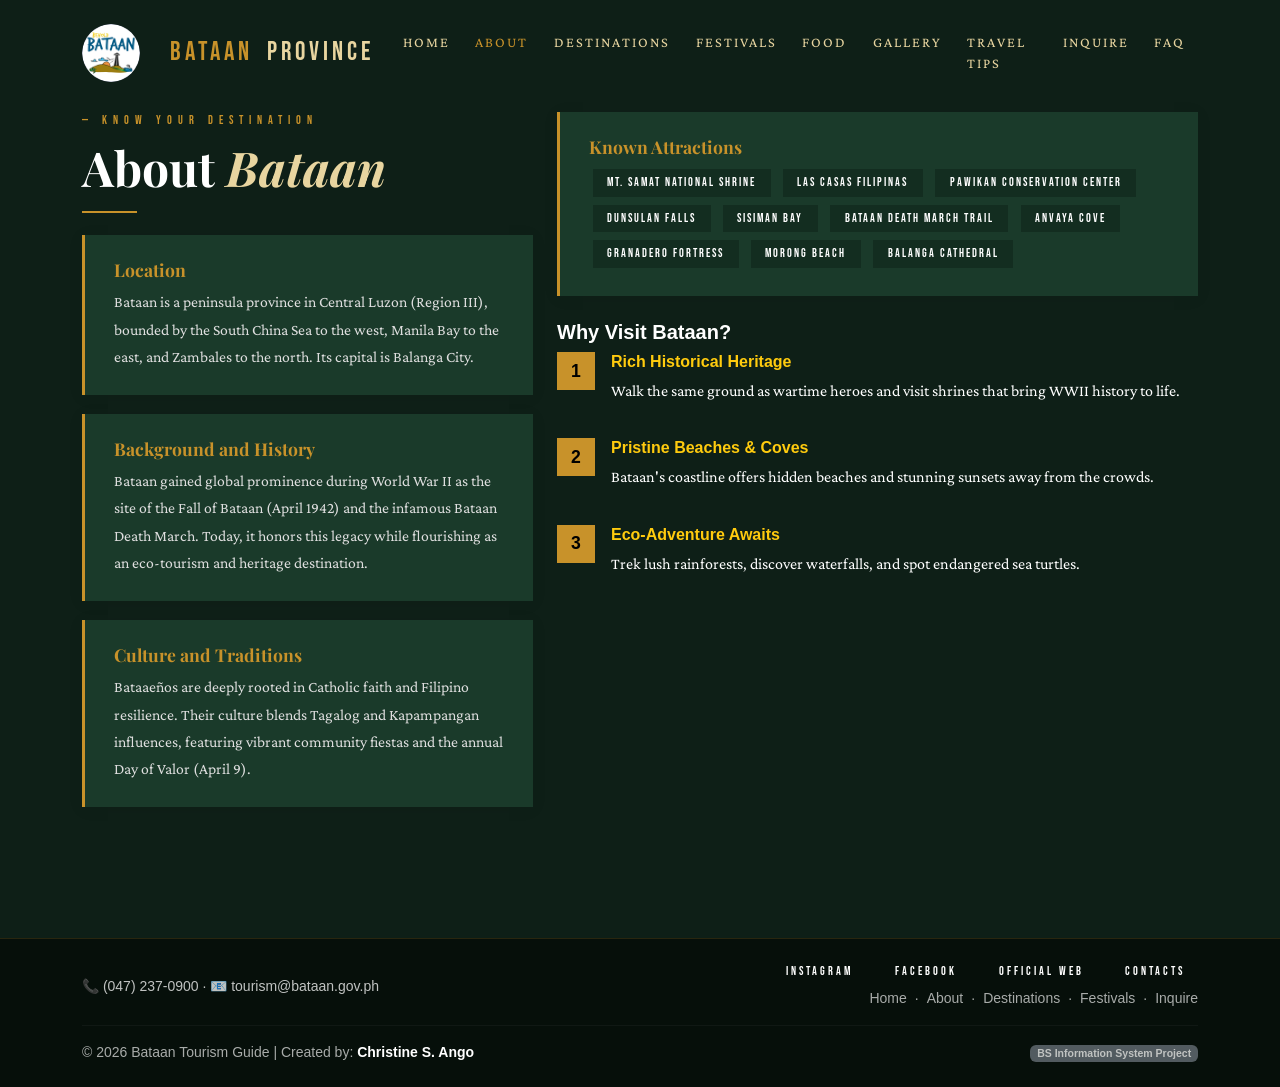
<file: about.html>
<!DOCTYPE html>
<html lang="en">
<head>
    <meta charset="UTF-8" />
    <meta name="viewport" content="width=device-width, initial-scale=1.0" />
    <title>Bataan Province Tourism — About</title>
        <link href="https://cdn.jsdelivr.net/npm/bootstrap@5.3.2/dist/css/bootstrap.min.css" rel="stylesheet" />
    <link href="https://fonts.googleapis.com/css2?family=Playfair+Display:ital,wght@0,400;0,700;0,900;1,400&family=Crimson+Pro:wght@300;400;600&family=Bebas+Neue&display=swap" rel="stylesheet" />
        <link rel="stylesheet" href="styles/style.css">
    <script src="https://cdn.jsdelivr.net/npm/bootstrap@5.3.2/dist/js/bootstrap.bundle.min.js"></script>
    <script src="scripts/script.js"></script>
</head>
<body>

    <nav class="navbar navbar-expand-lg" id="mainNav">
        <div class="container">
            <a class="navbar-brand" href="index.html">
              <img src="images/behold-bataan.png" alt="Behold Bataan logo" class="brand-logo">
              <span class="brand-text">
                <a class="navbar-brand" href="index.html">BATAAN <span>PROVINCE</span></a>
            </a>  
            <button class="navbar-toggler" type="button" data-bs-toggle="collapse" data-bs-target="#navMenu">
                <span class="navbar-toggler-icon"></span>
            </button>
            <div class="collapse navbar-collapse justify-content-end" id="navMenu">
                <ul class="navbar-nav">
                    <li class="nav-item"><a class="nav-link" href="index.html">Home</a></li>
                    <li class="nav-item"><a class="nav-link" href="about.html" style="color:var(--gold)!important">About</a></li>
                    <li class="nav-item"><a class="nav-link" href="destinations.html">Destinations</a></li>
                    <li class="nav-item"><a class="nav-link" href="festivals.html">Festivals</a></li>
                    <li class="nav-item"><a class="nav-link" href="food.html">Food</a></li>
                    <li class="nav-item"><a class="nav-link" href="gallery.html">Gallery</a></li>
                    <li class="nav-item"><a class="nav-link" href="tips.html">Travel Tips</a></li>
                    <li class="nav-item"><a class="nav-link" href="inquiry.html">Inquire</a></li>
                    <li class="nav-item"><a class="nav-link" href="faq.html">FAQ</a></li>
                </ul>
            </div>
        </div>
    </nav>

    <section id="about">
        <div class="container">
            <div class="row gy-5">
                <div class="col-lg-5">
                    <div class="section-eyebrow">— Know Your Destination</div>
                    <h2 class="section-title"><span style="color:white;">About  <em>Bataan</em></h2>
                    <div class="gold-rule"></div>
                    
                    <div class="about-card">
                        <h5 style="color: #c8922a"><strong>Location</strong> </h5>
                        <p style="color: #dedede; font-family: Crimson Pro;" >Bataan is a peninsula province in Central Luzon (Region III), bounded by the South China Sea to the west, Manila Bay to the east, and Zambales to the north. Its capital is Balanga City.</p>
                    </div>
                    
                    <div class="about-card">
                        <h5 style="color: #c8922a"><strong>Background and History</strong></h5>
                        <p style="color: #dedede; font-family: Crimson Pro; background: #1a3a2a;" >Bataan gained global prominence during World War II as the site of the Fall of Bataan (April 1942) and the infamous Bataan Death March. Today, it honors this legacy while flourishing as an eco-tourism and heritage destination.</p>
                    </div>
                    
                    <div class="about-card">
                        <h5 style="color: #c8922a"><strong>Culture and Traditions</strong></h5>
                        <p style="color: #dedede; font-family: Crimson Pro;">Bataaeños are deeply rooted in Catholic faith and Filipino resilience. Their culture blends Tagalog and Kapampangan influences, featuring vibrant community fiestas and the annual Day of Valor (April 9).</p>
                    </div>
                </div>

                <div class="col-lg-7">
                    <div class="about-card mb-4">
                        <h5 style="color:#c8922a"> <strong> Known Attractions</strong></h5>
                        <div class="mt-2">
                            <span class="attraction-pill">Mt. Samat National Shrine</span>
                            <span class="attraction-pill">Las Casas Filipinas</span>
                            <span class="attraction-pill">Pawikan Conservation Center</span>
                            <span class="attraction-pill">Dunsulan Falls</span>
                            <span class="attraction-pill">Sisiman Bay</span>
                            <span class="attraction-pill">Bataan Death March Trail</span>
                            <span class="attraction-pill">Anvaya Cove</span>
                            <span class="attraction-pill">Granadero Fortress</span>
                            <span class="attraction-pill">Morong Beach</span>
                            <span class="attraction-pill">Balanga Cathedral</span>
                        </div>
                    </div>

                    <h5 class="why-visit-title" style = "color: white;"> <strong>Why Visit Bataan?</strong></h5>

                    
                    <div class="why-item">
                        <div class="why-icon" style="color: black;"><strong>1</strong></div>
                        <div class="why-text">
                            <h6 style= "color: #ffcb0e"><strong>Rich Historical Heritage</strong></h6>
                            <p style="color: white; font-family: Crimson Pro;">Walk the same ground as wartime heroes and visit shrines that bring WWII history to life.</p>
                        </div>
                    </div>
                    
                    <div class="why-item">
                        <div class="why-icon" style="color: black;"><strong>2</strong></div>
                        <div class="why-text">
                            <h6 style= "color: #ffcb0e"> <strong>Pristine Beaches & Coves</strong></h6>
                            <p style="color: white; font-family: Crimson Pro;">Bataan's coastline offers hidden beaches and stunning sunsets away from the crowds.</p>
                        </div>
                    </div>
                    
                    <div class="why-item">
                        <div class="why-icon" style="color: black;"> <strong>3</strong></div>
                        <div class="why-text">
                            <h6 style= "color: #ffcb0e"> <strong>Eco-Adventure Awaits</strong></h6>
                            <p style="color: white; font-family: Crimson Pro;">Trek lush rainforests, discover waterfalls, and spot endangered sea turtles.</p>
                        </div>
                    </div>
                </div>
            </div>
        </div>
    </section>

<footer class="footer" style="color: #ffffff;">
  <div class="container py-4">
    <div class="row align-items-center mb-3">
      <div class="col-md-4 text-center text-md-start mb-3 mb-md-0">
        <p class="small mb-0" style="color: rgba(255, 255, 255, 0.75);">📞 (047) 237-0900 · 📧 tourism@bataan.gov.ph</p>
      </div>
      <div class="col-md-8 text-center text-md-end">
        <div class="footer-links d-flex flex-wrap justify-content-center justify-content-md-end gap-3 mb-2">
          <a href="https://www.instagram.com/explorebataan/" target="_blank" style="color: #ffffff; text-decoration: none;">Instagram</a>
          <a href="https://www.facebook.com/explorebataan/" target="_blank" style="color: #ffffff; text-decoration: none;">Facebook</a>
          <a href="https://bataan.gov.ph/" target="_blank" style="color: #ffffff; text-decoration: none;">Official Web</a>
          <a href="https://beholdbataan.ph/contact-us/" target="_blank" style="color: #ffffff; text-decoration: none;">Contacts</a>
        </div>
        <div class="footer-nav-links d-flex flex-wrap justify-content-center justify-content-md-end gap-2 small" style="color: rgba(255, 255, 255, 0.65);">
          <a href="index.html" class="text-decoration-none" style="color: inherit;">Home</a>·
          <a href="about.html" class="text-decoration-none" style="color: inherit;">About</a>·
          <a href="destinations.html" class="text-decoration-none" style="color: inherit;">Destinations</a>·
          <a href="festivals.html" class="text-decoration-none" style="color: inherit;">Festivals</a>·
          <a href="inquiry.html" class="text-decoration-none" style="color: inherit;">Inquire</a>
        </div>
      </div>
    </div>

    <hr class="footer-line my-3" style="border-color: rgba(255, 255, 255, 0.15);">

    <div class="row align-items-center small" style="color: rgba(255, 255, 255, 0.65);">
      <div class="col-md-6 text-center text-md-start mb-2 mb-md-0">
        &copy; 2026 Bataan Tourism Guide | Created by: <strong style="color: #ffffff;">Christine S. Ango</strong>
      </div>
      <div class="col-md-6 text-center text-md-end">
        <span class="badge bg-secondary opacity-75">BS Information System Project</span>
      </div>
    </div>
  </div>
</footer>
</body>
</html>
</file>
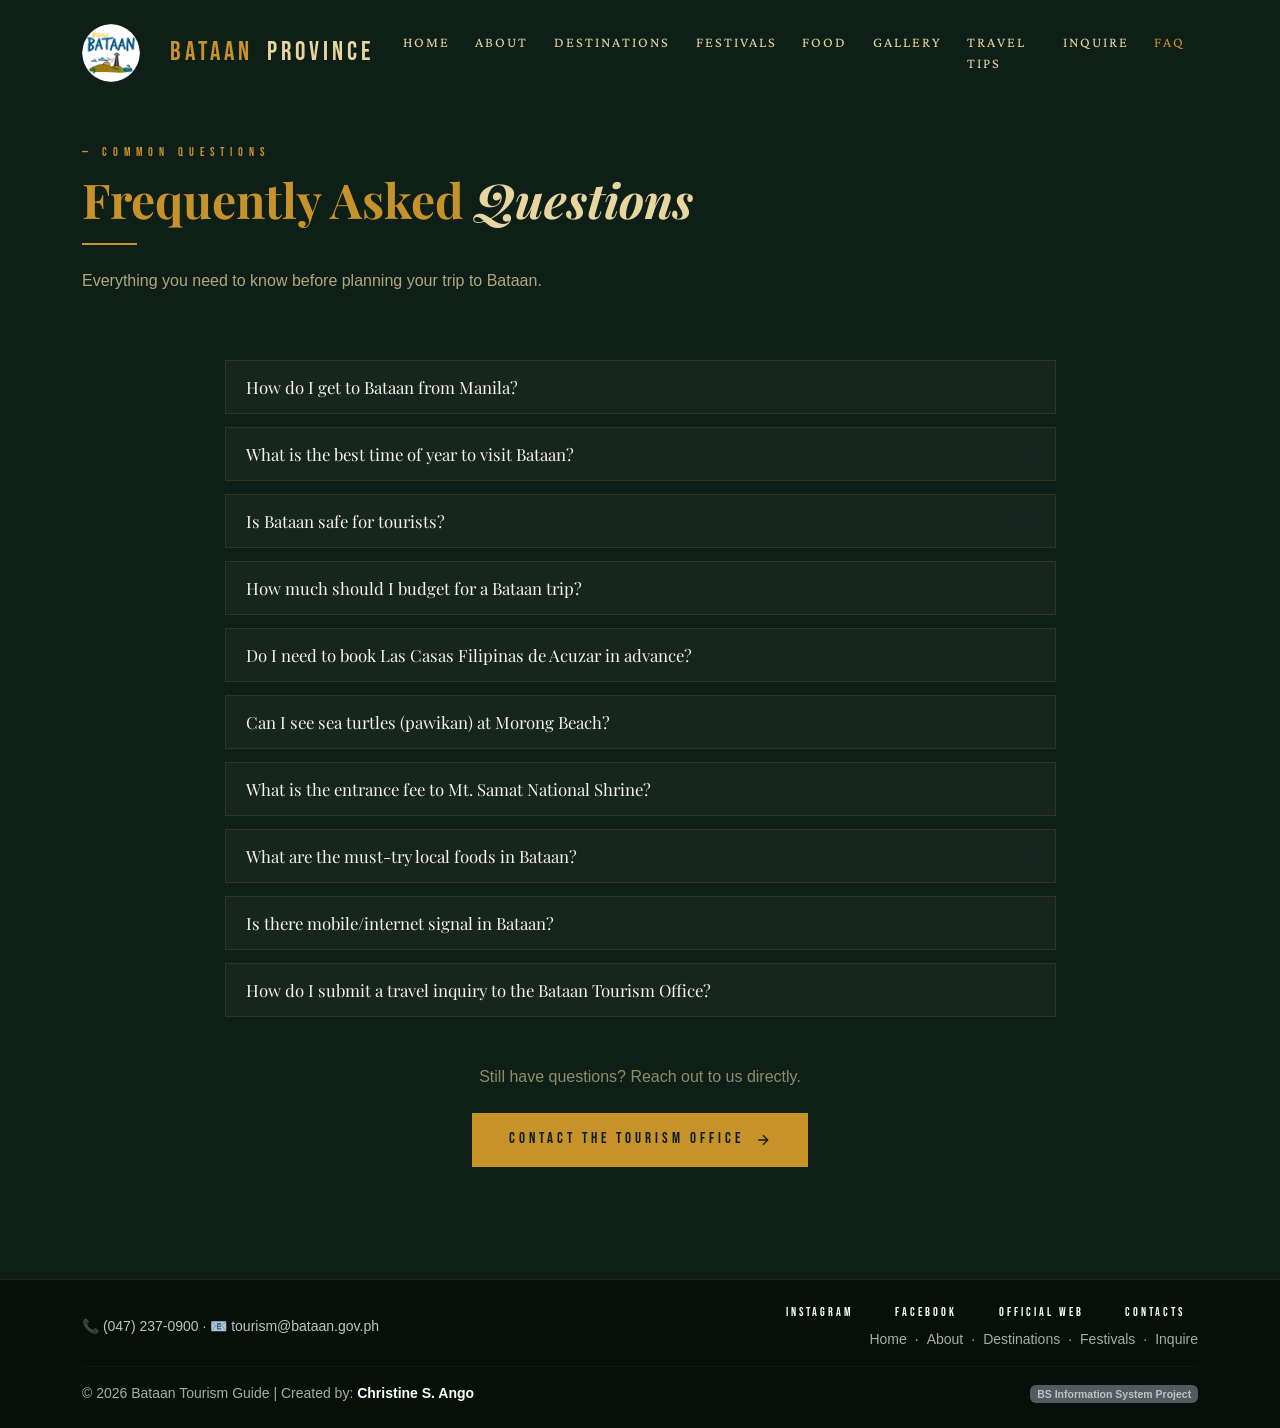
<file: faq.html>
<!DOCTYPE html>
<html lang="en">
<head>
<meta charset="UTF-8"/>
<meta name="viewport" content="width=device-width, initial-scale=1.0"/>
<title>Bataan Province Tourism — FAQ</title>
<link href="https://cdn.jsdelivr.net/npm/bootstrap@5.3.2/dist/css/bootstrap.min.css" rel="stylesheet"/>
<link href="https://fonts.googleapis.com/css2?family=Playfair+Display:ital,wght@0,400;0,700;0,900;1,400&family=Crimson+Pro:wght@300;400;600&family=Bebas+Neue&display=swap" rel="stylesheet"/>
<link rel="stylesheet" href="styles/style.css">
    <script src="https://cdn.jsdelivr.net/npm/bootstrap@5.3.2/dist/js/bootstrap.bundle.min.js"></script>
    <script src="scripts/script.js"></script>
</head>
<body>

<nav class="navbar navbar-expand-lg" id="mainNav">
  <div class="container">
    <a class="navbar-brand" href="index.html">
        <img src="images/behold-bataan.png" alt="Behold Bataan logo" class="brand-logo">
        <span class="brand-text">
        <a class="navbar-brand" href="index.html">BATAAN <span>PROVINCE</span></a>
    </a>  
    <button class="navbar-toggler" type="button" data-bs-toggle="collapse" data-bs-target="#navMenu">
      <span class="navbar-toggler-icon"></span>
    </button>
    <div class="collapse navbar-collapse justify-content-end" id="navMenu">
      <ul class="navbar-nav">
        <li class="nav-item"><a class="nav-link" href="index.html">Home</a></li>
        <li class="nav-item"><a class="nav-link" href="about.html">About</a></li>
        <li class="nav-item"><a class="nav-link" href="destinations.html">Destinations</a></li>
        <li class="nav-item"><a class="nav-link" href="festivals.html">Festivals</a></li>
        <li class="nav-item"><a class="nav-link" href="food.html">Food</a></li>
        <li class="nav-item"><a class="nav-link" href="gallery.html">Gallery</a></li>
        <li class="nav-item"><a class="nav-link" href="tips.html">Travel Tips</a></li>
        <li class="nav-item"><a class="nav-link" href="inquiry.html">Inquire</a></li>
        <li class="nav-item"><a class="nav-link" href="faq.html" style="color:var(--gold)!important">FAQ</a></li>
      </ul>
    </div>
  </div>
</nav>

<section id="faq" style="background:var(--dark);padding:7rem 0;padding-top:9rem">
  <div class="container">
    <div class="row mb-5">
      <div class="col-lg-7">
        <div class="section-eyebrow">— Common Questions</div>
        <h2 class="section-title" style="color: #c8922a">Frequently Asked <em>Questions</em></h2>
        <div class="gold-rule"></div>
        <p style="color:rgba(232,213,160,.75);font-size:1rem;line-height:1.8">Everything you need to know before planning your trip to Bataan.</p>
      </div>
    </div>
    <div class="row justify-content-center">
      <div class="col-lg-9">
        <div class="accordion accordion-flush" id="faqAccordion" style="--bs-accordion-bg:transparent;--bs-accordion-border-color:rgba(200,146,42,.15)">

          <div class="accordion-item" style="background:rgba(255,255,255,.03);border:1px solid rgba(200,146,42,.15);margin-bottom:.8rem">
            <h2 class="accordion-header">
              <button class="accordion-button collapsed" type="button" data-bs-toggle="collapse" data-bs-target="#faq1"
                style="background:transparent;color:var(--cream);font-family:'Playfair Display',serif;font-size:1.05rem;box-shadow:none;border-bottom:none">
                How do I get to Bataan from Manila?
              </button>
            </h2>
            <div id="faq1" class="accordion-collapse collapse" data-bs-parent="#faqAccordion">
              <div class="accordion-body" style="color:rgba(232,213,160,.8);font-size:.97rem;line-height:1.8">
                From Manila, the most common route is by bus. Take a Genesis or Bataan Transit bus from EDSA-Lawton (Manila) or Cubao (Quezon City) — the journey takes approximately 2–3 hours depending on traffic. Within Bataan, tricycles and jeepneys connect most municipalities. There is no commercial airport in Bataan; the nearest is Clark International Airport in Pampanga, about 1.5 hours away.
              </div>
            </div>
          </div>

          <div class="accordion-item" style="background:rgba(255,255,255,.03);border:1px solid rgba(200,146,42,.15);margin-bottom:.8rem">
            <h2 class="accordion-header">
              <button class="accordion-button collapsed" type="button" data-bs-toggle="collapse" data-bs-target="#faq2"
                style="background:transparent;color:var(--cream);font-family:'Playfair Display',serif;font-size:1.05rem;box-shadow:none">
                What is the best time of year to visit Bataan?
              </button>
            </h2>
            <div id="faq2" class="accordion-collapse collapse" data-bs-parent="#faqAccordion">
              <div class="accordion-body" style="color:rgba(232,213,160,.8);font-size:.97rem;line-height:1.8">
                The best time to visit is from November to May (dry season), when skies are clear, seas are calm, and trails are dry. June to October is typhoon season and can bring heavy rains that limit outdoor activities. April 9 (Araw ng Kagitingan / Day of Valor) is a particularly meaningful time to visit for historical and cultural immersion. November to February is also ideal if you wish to see the pawikan (sea turtle) nesting and hatchling releases at Morong Beach.
              </div>
            </div>
          </div>

          <div class="accordion-item" style="background:rgba(255,255,255,.03);border:1px solid rgba(200,146,42,.15);margin-bottom:.8rem">
            <h2 class="accordion-header">
              <button class="accordion-button collapsed" type="button" data-bs-toggle="collapse" data-bs-target="#faq3"
                style="background:transparent;color:var(--cream);font-family:'Playfair Display',serif;font-size:1.05rem;box-shadow:none">
                Is Bataan safe for tourists?
              </button>
            </h2>
            <div id="faq3" class="accordion-collapse collapse" data-bs-parent="#faqAccordion">
              <div class="accordion-body" style="color:rgba(232,213,160,.8);font-size:.97rem;line-height:1.8">
                Yes — Bataan is generally considered safe for local and international tourists. The province is known for its friendly, hospitable communities. Standard travel precautions apply: always register at the local tourism office before trekking to remote areas, do not swim in areas under advisory, bring insect repellent and sun protection, and secure your valuables. Emergency contacts: 911 (national), Bataan Tourism Office: (047) 237-0900.
              </div>
            </div>
          </div>

          <div class="accordion-item" style="background:rgba(255,255,255,.03);border:1px solid rgba(200,146,42,.15);margin-bottom:.8rem">
            <h2 class="accordion-header">
              <button class="accordion-button collapsed" type="button" data-bs-toggle="collapse" data-bs-target="#faq4"
                style="background:transparent;color:var(--cream);font-family:'Playfair Display',serif;font-size:1.05rem;box-shadow:none">
                How much should I budget for a Bataan trip?
              </button>
            </h2>
            <div id="faq4" class="accordion-collapse collapse" data-bs-parent="#faqAccordion">
              <div class="accordion-body" style="color:rgba(232,213,160,.8);font-size:.97rem;line-height:1.8">
                Bataan is a budget-friendly destination. Most heritage sites charge ₱20–₱100 entrance fees. A comfortable daily budget of ₱800–₱1,500 covers meals, local transport (tricycles/jeepneys), and entrance fees. Las Casas Filipinas de Acuzar is the priciest attraction (day tour ₱800–₱1,500). Anvaya Cove day passes range from ₱2,000–₱3,500. Cash is recommended as ATMs may be limited in rural areas — bring enough before leaving Balanga City.
              </div>
            </div>
          </div>

          <div class="accordion-item" style="background:rgba(255,255,255,.03);border:1px solid rgba(200,146,42,.15);margin-bottom:.8rem">
            <h2 class="accordion-header">
              <button class="accordion-button collapsed" type="button" data-bs-toggle="collapse" data-bs-target="#faq5"
                style="background:transparent;color:var(--cream);font-family:'Playfair Display',serif;font-size:1.05rem;box-shadow:none">
                Do I need to book Las Casas Filipinas de Acuzar in advance?
              </button>
            </h2>
            <div id="faq5" class="accordion-collapse collapse" data-bs-parent="#faqAccordion">
              <div class="accordion-body" style="color:rgba(232,213,160,.8);font-size:.97rem;line-height:1.8">
                Yes — advance booking is strongly recommended for Las Casas Filipinas de Acuzar. Walk-in slots are very limited and the resort often requires reservations, especially during peak season (December–April) and on weekends. Day tours run from 10:00 AM to 5:00 PM. Overnight stays in the heritage houses are also available and should be booked well in advance. Contact them directly or book through their official website.
              </div>
            </div>
          </div>

          <div class="accordion-item" style="background:rgba(255,255,255,.03);border:1px solid rgba(200,146,42,.15);margin-bottom:.8rem">
            <h2 class="accordion-header">
              <button class="accordion-button collapsed" type="button" data-bs-toggle="collapse" data-bs-target="#faq6"
                style="background:transparent;color:var(--cream);font-family:'Playfair Display',serif;font-size:1.05rem;box-shadow:none">
                Can I see sea turtles (pawikan) at Morong Beach?
              </button>
            </h2>
            <div id="faq6" class="accordion-collapse collapse" data-bs-parent="#faqAccordion">
              <div class="accordion-body" style="color:rgba(232,213,160,.8);font-size:.97rem;line-height:1.8">
                Yes — the Pawikan Conservation Center at Morong Beach is dedicated to the protection of endangered sea turtles. Nesting season runs from November to February. Night ranger tours allow visitors to witness turtles nesting on the shore, and dawn hatchling releases are a magical experience. Registration with the conservation center is required. Dark clothing is mandatory, and flashlights and cameras are not permitted during turtle nesting — strict ranger instructions must be followed.
              </div>
            </div>
          </div>

          <div class="accordion-item" style="background:rgba(255,255,255,.03);border:1px solid rgba(200,146,42,.15);margin-bottom:.8rem">
            <h2 class="accordion-header">
              <button class="accordion-button collapsed" type="button" data-bs-toggle="collapse" data-bs-target="#faq7"
                style="background:transparent;color:var(--cream);font-family:'Playfair Display',serif;font-size:1.05rem;box-shadow:none">
                What is the entrance fee to Mt. Samat National Shrine?
              </button>
            </h2>
            <div id="faq7" class="accordion-collapse collapse" data-bs-parent="#faqAccordion">
              <div class="accordion-body" style="color:rgba(232,213,160,.8);font-size:.97rem;line-height:1.8">
                The entrance fee to Mt. Samat National Shrine is ₱20 for adults and ₱10 for students. The shrine is open daily from 8:00 AM to 5:00 PM. An elevator inside the 92-meter Dambana ng Kagitingan cross takes visitors to an observation deck with panoramic 360° views of the Bataan Peninsula. Dress respectfully — this is a sacred heritage and pilgrimage site.
              </div>
            </div>
          </div>

          <div class="accordion-item" style="background:rgba(255,255,255,.03);border:1px solid rgba(200,146,42,.15);margin-bottom:.8rem">
            <h2 class="accordion-header">
              <button class="accordion-button collapsed" type="button" data-bs-toggle="collapse" data-bs-target="#faq8"
                style="background:transparent;color:var(--cream);font-family:'Playfair Display',serif;font-size:1.05rem;box-shadow:none">
                What are the must-try local foods in Bataan?
              </button>
            </h2>
            <div id="faq8" class="accordion-collapse collapse" data-bs-parent="#faqAccordion">
              <div class="accordion-body" style="color:rgba(232,213,160,.8);font-size:.97rem;line-height:1.8">
                Bataan has a rich culinary tradition. Don't miss: Camaron Rebosado (deep-fried Manila Bay shrimp), Tapang Usa (venison tapa), Puto Pao (savory rice cake), Kare-Kareng Pugita (octopus peanut stew), Sinagap (mangrove crab), Suman sa Ibos, Espasol, and Pindang Damulag. For seafood, head to Mariveles or the riverside eateries in Balanga City. Balanga City's pasalubong shops are the best place to find packed treats to bring home.
              </div>
            </div>
          </div>

          <div class="accordion-item" style="background:rgba(255,255,255,.03);border:1px solid rgba(200,146,42,.15);margin-bottom:.8rem">
            <h2 class="accordion-header">
              <button class="accordion-button collapsed" type="button" data-bs-toggle="collapse" data-bs-target="#faq9"
                style="background:transparent;color:var(--cream);font-family:'Playfair Display',serif;font-size:1.05rem;box-shadow:none">
                Is there mobile/internet signal in Bataan?
              </button>
            </h2>
            <div id="faq9" class="accordion-collapse collapse" data-bs-parent="#faqAccordion">
              <div class="accordion-body" style="color:rgba(232,213,160,.8);font-size:.97rem;line-height:1.8">
                Globe and DITO have decent coverage in urban and semi-urban areas like Balanga City and major municipalities. However, remote mountains, forest trails, and some beaches may have weak or no signal. It's advisable to download offline maps (Google Maps or Maps.Me) before your trip and inform someone of your itinerary when heading to isolated destinations.
              </div>
            </div>
          </div>

          <div class="accordion-item" style="background:rgba(255,255,255,.03);border:1px solid rgba(200,146,42,.15);margin-bottom:.8rem">
            <h2 class="accordion-header">
              <button class="accordion-button collapsed" type="button" data-bs-toggle="collapse" data-bs-target="#faq10"
                style="background:transparent;color:var(--cream);font-family:'Playfair Display',serif;font-size:1.05rem;box-shadow:none">
                How do I submit a travel inquiry to the Bataan Tourism Office?
              </button>
            </h2>
            <div id="faq10" class="accordion-collapse collapse" data-bs-parent="#faqAccordion">
              <div class="accordion-body" style="color:rgba(232,213,160,.8);font-size:.97rem;line-height:1.8">
                You can fill out the travel inquiry form on our <a href="inquiry.html" style="color:var(--gold)">Inquire page</a>. Provide your name, email, contact number, preferred destination, travel date, and number of visitors. The Bataan Tourism Office will respond within 2 business days with tailored recommendations. You may also reach us at 📞 (047) 237-0900 or 📧 tourism@bataan.gov.ph.
              </div>
            </div>
          </div>

        </div>

        <div style="margin-top:3rem;text-align:center">
          <p style="color:rgba(232,213,160,.6);margin-bottom:1.5rem;font-size:1rem">Still have questions? Reach out to us directly.</p>
          <a href="inquiry.html" class="btn-primary-gold"><span>Contact the Tourism Office</span>
            <svg width="16" height="16" viewBox="0 0 24 24" fill="none" stroke="currentColor" stroke-width="2"><path d="M5 12h14M12 5l7 7-7 7"/></svg>
          </a>
        </div>
      </div>
    </div>
  </div>
</section>

<footer class="footer" style="color: #ffffff;">
  <div class="container py-4">
    <div class="row align-items-center mb-3">
      <div class="col-md-4 text-center text-md-start mb-3 mb-md-0">
        <p class="small mb-0" style="color: rgba(255, 255, 255, 0.75);">📞 (047) 237-0900 · 📧 tourism@bataan.gov.ph</p>
      </div>
      <div class="col-md-8 text-center text-md-end">
        <div class="footer-links d-flex flex-wrap justify-content-center justify-content-md-end gap-3 mb-2">
          <a href="https://www.instagram.com/explorebataan/" target="_blank" style="color: #ffffff; text-decoration: none;">Instagram</a>
          <a href="https://www.facebook.com/explorebataan/" target="_blank" style="color: #ffffff; text-decoration: none;">Facebook</a>
          <a href="https://bataan.gov.ph/" target="_blank" style="color: #ffffff; text-decoration: none;">Official Web</a>
          <a href="https://beholdbataan.ph/contact-us/" target="_blank" style="color: #ffffff; text-decoration: none;">Contacts</a>
        </div>
        <div class="footer-nav-links d-flex flex-wrap justify-content-center justify-content-md-end gap-2 small" style="color: rgba(255, 255, 255, 0.65);">
          <a href="index.html" class="text-decoration-none" style="color: inherit;">Home</a>·
          <a href="about.html" class="text-decoration-none" style="color: inherit;">About</a>·
          <a href="destinations.html" class="text-decoration-none" style="color: inherit;">Destinations</a>·
          <a href="festivals.html" class="text-decoration-none" style="color: inherit;">Festivals</a>·
          <a href="inquiry.html" class="text-decoration-none" style="color: inherit;">Inquire</a>
        </div>
      </div>
    </div>

    <hr class="footer-line my-3" style="border-color: rgba(255, 255, 255, 0.15);">

    <div class="row align-items-center small" style="color: rgba(255, 255, 255, 0.65);">
      <div class="col-md-6 text-center text-md-start mb-2 mb-md-0">
        &copy; 2026 Bataan Tourism Guide | Created by: <strong style="color: #ffffff;">Christine S. Ango</strong>
      </div>
      <div class="col-md-6 text-center text-md-end">
        <span class="badge bg-secondary opacity-75">BS Information System Project</span>
      </div>
    </div>
  </div>
</footer>
</body>
</html>
</file>
<file: styles/style.css>
:root {
  --forest: #1a3a2a;
  --jungle: #2d5e3e;
  --gold: #c8922a;
  --sand: #e8d5a0;
  --cream: #f9f4e8;
  --dark: #0e1f17;
  --mist: rgba(255, 255, 255, 0.08);
  --light-bg: #f5f0e8;
  --section-alt: #1a3a2a;
}

*, *::before, *::after {
  box-sizing: border-box;
  margin: 0;
  padding: 0;
}

html {
  scroll-behavior: smooth;
}

body, #destModal {
  font-family: Arial, Helvetica, sans-serif;
}

.navbar {
  background: transparent;
  position: fixed;
  top: 0;
  left: 0;
  right: 0;
  z-index: 1000;
  padding: 1.2rem 2rem;
  transition: background .4s, padding .4s;
}

.navbar.scrolled {
  background: rgba(14, 31, 23, .97);
  backdrop-filter: blur(14px);
  padding: .7rem 2rem;
  box-shadow: 0 2px 30px rgba(0,0,0,.5);
}

.navbar-brand {
  display: flex;
  align-items: center;
  gap: 14px;
  text-decoration: none;
  font-family: 'Bebas Neue', sans-serif;
  font-size: 1.6rem;
  letter-spacing: 4px;
  color: var(--gold) !important;
}

.navbar-brand span {
  color: var(--sand);
}

.nav-link {
  font-family: 'Crimson Pro', serif;
  font-size: .9rem;
  letter-spacing: 2px;
  text-transform: uppercase;
  color: var(--sand) !important;
  margin: 0 .3rem;
  position: relative;
  transition: color .3s;
  padding: .5rem .7rem;
}

.nav-link::after {
  content: '';
  position: absolute;
  bottom: 0;
  left: .7rem;
  right: 100%;
  height: 1px;
  background: var(--gold);
  transition: right .3s;
}

.nav-link:hover {
  color: var(--gold) !important;
}

.nav-link:hover::after {
  right: .7rem;
}

.navbar-toggler {
  border-color: var(--gold);
}

.navbar-toggler-icon {
  background-image: url("data:image/svg+xml,%3csvg xmlns='http://www.w3.org/2000/svg' viewBox='0 0 30 30'%3e%3cpath stroke='%23c8922a' stroke-linecap='round' stroke-miterlimit='10' stroke-width='2' d='M4 7h22M4 15h22M4 23h22'/%3e%3c/svg%3e");
}

.brand-logo {
  width: 58px;
  height: 58px;
  object-fit: contain;
  border-radius: 50%;
}

.brand-text {
  display: flex;
  align-items: center;
  gap: 10px;
  font-family: 'Times New Roman', Georgia, serif;
  font-size: 1.8rem;
  letter-spacing: 6px;
  font-weight: 700;
  line-height: 1;
}

.brand-bataan {
  color: var(--gold);
}

.brand-province {
  color: #f5e7b7;
}

.section-eyebrow {
  font-family: 'Bebas Neue', sans-serif;
  font-size: .75rem;
  letter-spacing: 6px;
  color: var(--gold);
  margin-bottom: .6rem;
}

.section-title {
  font-family: 'Playfair Display', serif;
  font-size: clamp(2rem, 4vw, 3rem);
  font-weight: 700;
  line-height: 1.15;
  margin-bottom: 1rem;
}

.section-title em {
  font-style: italic;
  color: var(--sand);
}

.gold-rule {
  width: 55px;
  height: 2px;
  background: var(--gold);
  margin-bottom: 1.4rem;
}

.btn-primary-gold {
  display: inline-flex;
  align-items: center;
  gap: .7rem;
  font-family: 'Bebas Neue', sans-serif;
  font-size: .95rem;
  letter-spacing: 4px;
  color: var(--dark);
  background: var(--gold);
  border: 2px solid var(--gold);
  padding: .85rem 2.2rem;
  text-decoration: none;
  position: relative;
  overflow: hidden;
  transition: color .35s;
  cursor: pointer;
}

.btn-primary-gold::before {
  content: '';
  position: absolute;
  inset: 0;
  background: var(--dark);
  transform: translateX(-101%);
  transition: transform .35s cubic-bezier(.4, 0, .2, 1);
}

.btn-primary-gold:hover {
  color: var(--gold);
}

.btn-primary-gold:hover::before {
  transform: translateX(0);
}

.btn-primary-gold span, .btn-primary-gold svg {
  position: relative;
  z-index: 1;
}

.btn-outline-gold {
  display: inline-flex;
  align-items: center;
  gap: .6rem;
  font-family: 'Bebas Neue', sans-serif;
  font-size: .85rem;
  letter-spacing: 3px;
  color: var(--sand);
  background: transparent;
  border: 1.5px solid rgba(232,213,160,.45);
  padding: .7rem 1.8rem;
  text-decoration: none;
  transition: border-color .3s, color .3s;
  cursor: pointer;
}

.btn-outline-gold:hover {
  border-color: var(--gold);
  color: var(--gold);
}

/* ── HERO SECTION ── */
.hero {
  min-height: 100vh;
  position: relative;
  display: flex;
  align-items: center;
  overflow: hidden;
  background-color: var(--dark);
  padding: 120px 0 60px 0;
}

.hero-bg {
  position: absolute;
  inset: 0;
  background: radial-gradient(circle at 80% 20%, rgba(45, 94, 62, 0.4) 0%, transparent 50%), 
              radial-gradient(circle at 15% 80%, rgba(26, 58, 62, 0.35) 0%, transparent 50%), 
              linear-gradient(to bottom, rgba(14, 31, 23, 0.8) 0%, var(--dark) 100%);
  animation: meshDrift 12s ease-in-out infinite alternate;
}

@keyframes meshDrift {
  from { transform: scale(1.02) translate(0, 0); }
  to { transform: scale(1.06) translate(1%, -1%); }
}

.hero-layout {
  display: grid;
  grid-template-columns: 1fr 460px;
  align-items: center;
  gap: 60px;
  width: 100%;
}

.hero-content {
  position: relative;
  z-index: 3;
  max-width: 760px;
  animation: fadeUp 1.2s ease both;
}

.hero-title {
  font-family: 'Playfair Display', Georgia, serif;
  font-size: clamp(3.2rem, 6.5vw, 5.5rem);
  font-weight: 900;
  line-height: 1.05;
  color: #ffffff;
  margin-bottom: 1.8rem;
  letter-spacing: -1px;
}

.hero-slogan {
  font-family: Arial, Helvetica, sans-serif;
  font-size: clamp(1.1rem, 1.8vw, 1.4rem);
  font-weight: bold;
  color: var(--gold);
  max-width: 650px;
  line-height: 1.6;
  margin-bottom: 1rem;
  opacity: 0;
  animation: fadeUp 1.2s .2s ease forwards;
}

.hero-message {
  font-family: Arial, Helvetica, sans-serif;
  font-size: 1.05rem;
  color: var(--cream);
  max-width: 580px;
  line-height: 1.8;
  margin-bottom: 2.8rem;
  opacity: 0;
  animation: fadeUp 1.2s .4s ease forwards;
}

.hero-btns {
  display: flex;
  gap: 15px;
  flex-wrap: wrap;
}


.hero-collage {
  display: grid;
  grid-template-columns: repeat(2, 1fr);
  gap: 16px; 
  align-items: center;
  width: 100%;
  max-width: 460px; 
}

.hero-collage img {
  width: 100%;
  height: 200px;
  object-fit: cover;
  border-radius: 12px;
  box-shadow: 0 15px 35px rgba(0, 0, 0, 0.45);
  filter: brightness(0.95) contrast(1.05);
  transition: transform 0.4s ease, filter 0.4s ease;
}

.hero-collage img:nth-child(1), 
.hero-collage img:nth-child(4) {
  height: 200px; 
}

.hero-collage img:nth-child(2), 
.hero-collage img:nth-child(5) {
  transform: translateY(0);
}

.hero-collage img:hover {
  transform: scale(1.03);
  filter: brightness(1.05) contrast(1.05);
  z-index: 2;
}
@keyframes fadeUp {
  from { opacity: 0; transform: translateY(25px); }
  to { opacity: 1; transform: translateY(0); }
}

.stats-bar {
  background: var(--forest);
  border-top: 1px solid rgba(200,146,42,.2);
  border-bottom: 1px solid rgba(200,146,42,.2);
  padding: 1.8rem 0;
}

.stat-item {
  text-align: center;
  padding: .8rem;
}

.stat-number {
  font-family: 'Bebas Neue', sans-serif;
  font-size: 2.6rem;
  color: var(--gold);
  letter-spacing: 2px;
  line-height: 1;
}

.stat-label {
  font-size: .8rem;
  letter-spacing: 2px;
  text-transform: uppercase;
  color: var(--sand);
  opacity: .7;
}

#about {
  background: #0e1f17;
  padding: 7rem 0;
  color: var(--dark);
}

.about-card {
  background: #1a3a2a;
  border-left: 3px solid var(--gold);
  padding: 1.5rem 1.8rem;
  margin-bottom: 1.2rem;
  box-shadow: 0 2px 16px rgba(0,0,0,.06);
}

.about-card h5 {
  font-family: 'Playfair Display', serif;
  font-size: 1.1rem;
  color: var(--forest);
  margin-bottom: .5rem;
}

.about-card p {
  font-size: .98rem;
  color: #3a3a3a;
  line-height: 1.75;
  margin: 0;
}

.attraction-pill {
  display: inline-block;
  background: #06180f5c;
  color: white;
  font-family: 'Bebas Neue', sans-serif;
  font-size: .75rem;
  letter-spacing: 2px;
  padding: .3rem .9rem;
  margin: .25rem;
}

.why-item {
  display: flex;
  align-items: flex-start;
  gap: 1rem;
  margin-bottom: 1.2rem;
}

.why-icon {
  width: 38px;
  height: 38px;
  background: var(--gold);
  display: flex;
  align-items: center;
  justify-content: center;
  flex-shrink: 0;
  font-size: 1.1rem;
}

#destinations {
  background: var(--dark);
  padding: 7rem 0;
}

.search-filter-bar {
  background: rgba(255,255,255,.04);
  border: 1px solid rgba(200,146,42,.15);
  padding: 1.5rem 1.8rem;
  margin-bottom: 2.5rem;
}

.search-filter-bar input {
  background: transparent;
  border: 1px solid rgba(200,146,42,.3);
  color: var(--cream);
  padding: .65rem 1.1rem;
  width: 100%;
  outline: none;
  font-family: Arial, Helvetica, sans-serif;
  font-size: 1rem;
}

.filter-btn {
  font-family: 'Bebas Neue', Arial, Helvetica, sans-serif;
  font-size: .75rem;
  letter-spacing: 3px;
  border: 1px solid rgba(200,146,42,.3);
  color: var(--sand);
  background: transparent;
  padding: .45rem 1.1rem;
  margin: .2rem;
  cursor: pointer;
  transition: all .3s;
}

.filter-btn.active, .filter-btn:hover {
  background: var(--gold);
  color: var(--dark);
  border-color: var(--gold);
}

.dest-card {
  position: relative;
  overflow: hidden;
  border: 1px solid rgba(200,146,42,.12);
  cursor: pointer;
  transition: transform .4s;
  height: 100%;
  font-family: Arial, Helvetica, sans-serif;
}

.dest-card img {
  width: 100%;
  height: 240px;
  object-fit: cover;
  transition: transform .6s;
  filter: brightness(.9) contrast(1.05); 
}

.dest-card:hover img {
  transform: scale(1.07);
}

.dest-overlay {
  position: absolute;
  inset: 0;
  background: linear-gradient(to top, rgba(14,31,23,.92) 45%, transparent);
  padding: 1.2rem;
  display: flex;
  flex-direction: column;
  justify-content: flex-end;
}

.dest-category {
  font-family: Arial, Helvetica, sans-serif;
  font-size: 0.8rem;
  font-weight: bold;
  text-transform: uppercase;
  letter-spacing: 1.5px;
  color: var(--gold);
  margin-bottom: 2px;
}

.dest-name {
  font-family: Arial, Helvetica, sans-serif;
  font-size: 1.5rem;
  font-weight: 800;
  color: #ffffff;
  margin: 5px 0;
  line-height: 1.2;
}

.dest-municipality {
  font-family: Arial, Helvetica, sans-serif;
  font-style: italic;
  font-size: 0.95rem;
  color: var(--sand);
  margin-bottom: 4px;
}

.dest-fee {
  font-family: Arial, Helvetica, sans-serif;
  font-size: 0.85rem;
  color: rgba(255, 255, 255, 0.75);
  margin-bottom: 12px;
}

.btn-details {
  font-family: Arial, Helvetica, sans-serif;
  font-weight: bold;
  text-transform: uppercase;
  font-size: 0.85rem;
  letter-spacing: 1px;
}

#festivals {
  background: #0e1f17;
  padding: 7rem 0;
}

.festival-card {
  background: rgba(255,255,255,.05);
  border: 1px solid rgba(200,146,42,.15);
  overflow: hidden;
  transition: transform .35s;
  border-radius: 10px;
}

.festival-card img {
  width: 100%;
  height: 240px;
  object-fit: cover;
  display: block;
}

.festival-body {
  padding: 1.5rem;
}

.festival-name {
  font-family: 'Playfair Display', serif;
  font-size: 1.3rem;
  color: #e8a400;
}

#food {
  background: #0e1f17;
  padding: 7rem 0;
  color: var(--dark);
}

.food-card {
  background: #e8d5a0;
  overflow: hidden;
  box-shadow: 0 3px 20px rgba(0,0,0,.08);
  height: 100%;
}

.food-img {
  width: 100%;
  height: 210px;
  object-fit: cover;
}

.food-body {
  padding: 1.4rem;
}

.food-name {
  font-family: 'Playfair Display', serif;
  font-size: 1.2rem;
  color: var(--forest);
}

.food-where {
  font-family: 'Bebas Neue', sans-serif;
  font-size: .7rem;
  letter-spacing: 3px;
  color: var(--gold);
  border-top: 1px solid #eee;
  padding-top: .7rem;
}

#gallery {
  background: var(--dark);
  padding: 7rem 0;
}

.gallery-grid {
  display: grid;
  grid-template-columns: repeat(auto-fill, minmax(180px, 1fr));
  gap: 6px;
}

.gallery-item {
  position: relative;
  overflow: hidden;
  aspect-ratio: 1;
  cursor: pointer;
}

.gallery-item img {
  width: 100%;
  height: 100%;
  object-fit: cover;
  transition: transform .5s;
  filter: brightness(.9); 
}

.gallery-item:hover img {
  transform: scale(1.1);
}

.gallery-caption {
  position: absolute;
  inset: 0;
  display: flex;
  align-items: flex-end;
  padding: .7rem;
  background: linear-gradient(to top, rgba(14, 31, 23, 0.9) 0%, rgba(14, 31, 23, 0.3) 50%, transparent 100%);
  opacity: 0;
  transition: opacity .35s;
}

.gallery-caption span {
  color: white !important;
  font-weight: 600;
}

.gallery-item:hover .gallery-caption {
  opacity: 1;
}

#tips {
  background: #0e1f17;
  padding: 7rem 0;
}

.tip-card {
  height: 100%;
  display: flex;
  flex-direction: column;
  background-color: #f8f9fa;
  padding: 20px;
  border-radius: 8px;
  border: 1px solid rgba(200,146,42,.15);
  transition: background .35s;
}

.tip-icon {
  font-size: 2.2rem;
  margin-bottom: 1rem;
}

.tip-title {
  font-family: 'Playfair Display', serif;
  font-size: 1.15rem;
}

.icon-img-wrapper {
  display: flex;
  flex-direction: column;
  align-items: center;
  gap: 10px;
  margin-bottom: 15px;
  width: 100%;
}

.tip-card-img {
  width: 100%;
  height: 180px;
  object-fit: cover;
  border-radius: 6px;
}

#inquiry {
  background: var(--dark);
  padding: 7rem 0;
}

.form-wrap {
  background: white;
  border: 1px solid rgba(200,146,42,.15);
  padding: 3rem;
}

.form-control, .form-select {
  background: rgba(255,255,255,.05) !important;
  border: 1px solid rgba(200,146,42,.25) !important;
  color: #212529 !important;
  border-radius: 0 !important;
  padding: .75rem 1rem !important;
}

.form-control:focus, .form-select:focus {
  border-color: var(--gold) !important;
  box-shadow: none !important;
  background: rgba(200,146,42,.05) !important;
}

#formSuccess {
  background-color: #ffffff;
  padding: 2rem;
  text-align: center;
  border-radius: 8px;
  color: #212529; /* Ensures text is visible */
}

.dest-modal .modal-content {
  background: var(--dark);
  border: 1px solid rgba(200,146,42,.2);
  color: #ffffff; /* Corrected from #0000 to white text */
  border-radius: 0;
}

.modal-dest-img {
  width: 100%;
  height: 260px;
  object-fit: cover;
  margin-bottom: 1.5rem;
}

.modal-info-row {
  display: flex;
  gap: .6rem;
  padding-bottom: .9rem;
  border-bottom: 1px solid rgba(200,146,42,.1);
}

#lightbox {
  display: none;
  position: fixed;
  inset: 0;
  background: rgba(0, 0, 0, .93);
  z-index: 9999;
  align-items: center;
  justify-content: center;
  flex-direction: column;
}

#lightbox.open {
  display: flex;
}

.fade-in-success{
  animation: fadeSuccess 0.6s ease;
}

@keyframes fadeSuccess{
  from{
    opacity:0;
    transform:translateY(15px);
  }
  to{
    opacity:1;
    transform:translateY(0);
  }
}

.lb-btn {
  position: absolute;
  top: 50%;
  transform: translateY(-50%);
  color: var(--gold);
  background: rgba(200,146,42,.2);
  width: 50px; height: 50px;
  border: none;
  cursor: pointer;
}

.footer {
  background: #060f0a;
  border-top: 1px solid rgba(200,146,42,.18);
  color: #ffffff;
}

.footer-logo {
  font-family: 'Bebas Neue', sans-serif;
  font-size: 1.9rem;
  letter-spacing: 6px;
  color: var(--gold);
}

.footer-links a {
  font-family: 'Bebas Neue', sans-serif;
  font-size: .72rem;
  letter-spacing: 3px;
  color: #ffffff;
  text-decoration: none;
  margin: 0 .8rem;
  transition: color 0.2s;
}

.footer-links a:hover {
  color: var(--gold);
}


@media (max-width: 992px) {
  .hero-layout {
    grid-template-columns: 1fr;
    gap: 50px;
    text-align: center;
  }
  
  .hero-content {
    max-width: 100%;
    padding: 0;
    display: flex;
    flex-direction: column;
    align-items: center;
  }

  .hero-btns {
    justify-content: center;
  }

  .hero-collage {
    max-width: 500px;
    margin: 0 auto;
  }
}

@media (max-width: 768px) {
  .navbar {
    padding: 1rem !important;
    background: rgba(14, 31, 23, .98) !important;
  }

  .brand-text {
    font-size: 1.3rem;
    letter-spacing: 3px;
  }
  
  .brand-logo {
    width: 44px;
    height: 44px;
  }

  .hero-title {
    font-size: clamp(2.2rem, 8vw, 3.5rem);
  }

  .hero-btns {
    display: flex;
    flex-direction: column;
    width: 100%;
    gap: 15px;
  }

  .btn-primary-gold, .btn-outline-gold {
    width: 100%;
    justify-content: center;
  }

  .gallery-grid {
    grid-template-columns: repeat(auto-fill, minmax(120px, 1fr));
    gap: 4px;
  }

  .form-wrap {
    padding: 2rem 1.2rem;
  }
  
  .modal-dialog {
    margin: 0.5rem;
  }
}

@media (max-width: 480px) {
  .hero-collage {
    gap: 8px;
  }
  
  .hero-collage img:nth-child(2), 
  .hero-collage img:nth-child(5) { 
    transform: translateY(0);
  }
}
</file>
